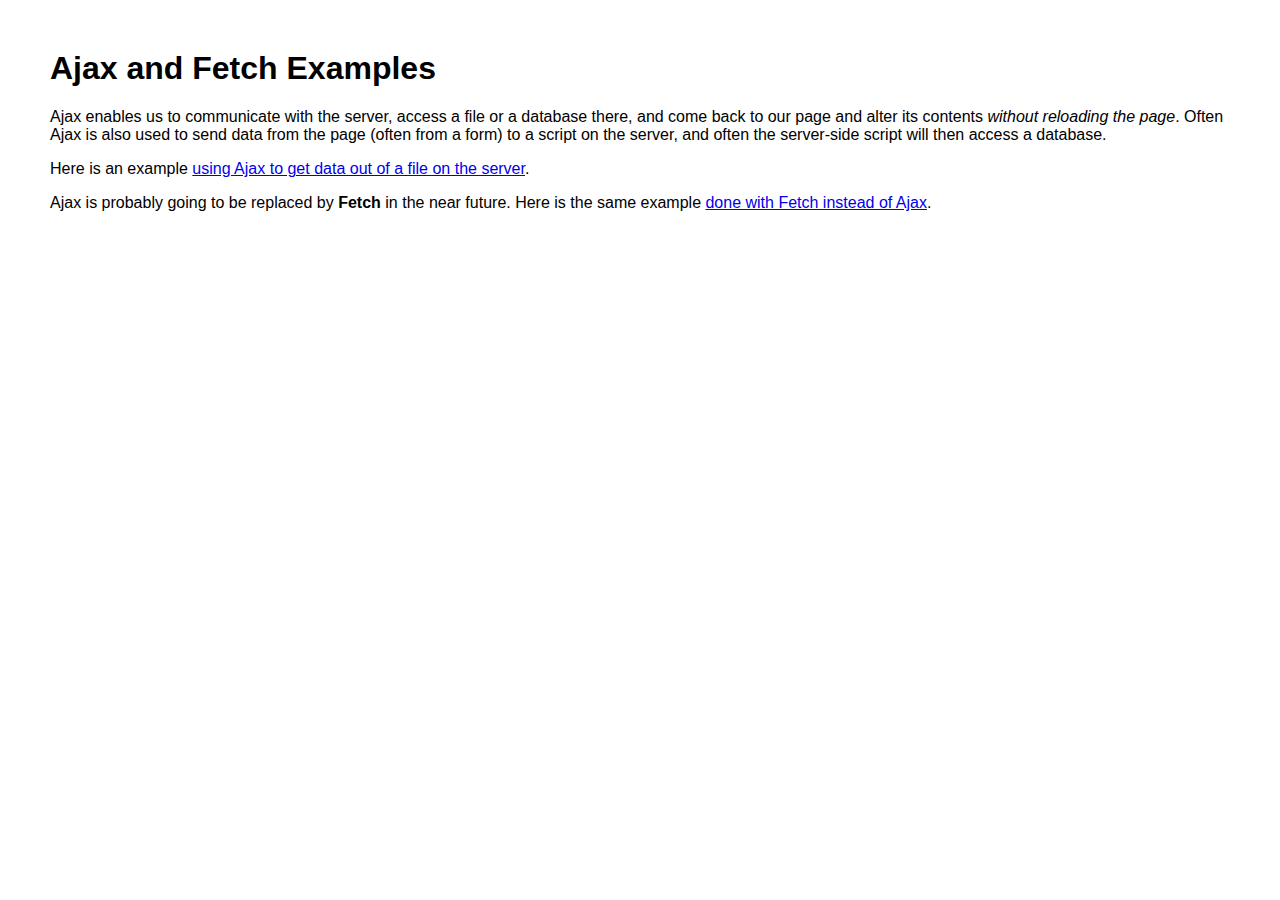
<file: index.html>
<!DOCTYPE html>
<html>
<head>
<meta charset="utf-8">
<title>Ajax and Fetch Examples</title>
<link href="css/main.css" rel="stylesheet">
</head>
<body>

<h1>Ajax and Fetch Examples</h1>

<p>Ajax enables us to communicate with the server, access a file or a database there, and come back to our page and alter its contents <em>without reloading the page</em>. Often Ajax is also used to send data from the page (often from a form) to a script on the server, and often the server-side script will then access a database.</p>

<p>Here is an example <a href="ajax_example.html">using Ajax to get data out of a file on the server</a>.</p>

<p>Ajax is probably going to be replaced by <strong>Fetch</strong> in the near future. Here is the same example <a href="fetch_example.html">done with Fetch instead of Ajax</a>.</p>

</body>
</html>
</file>
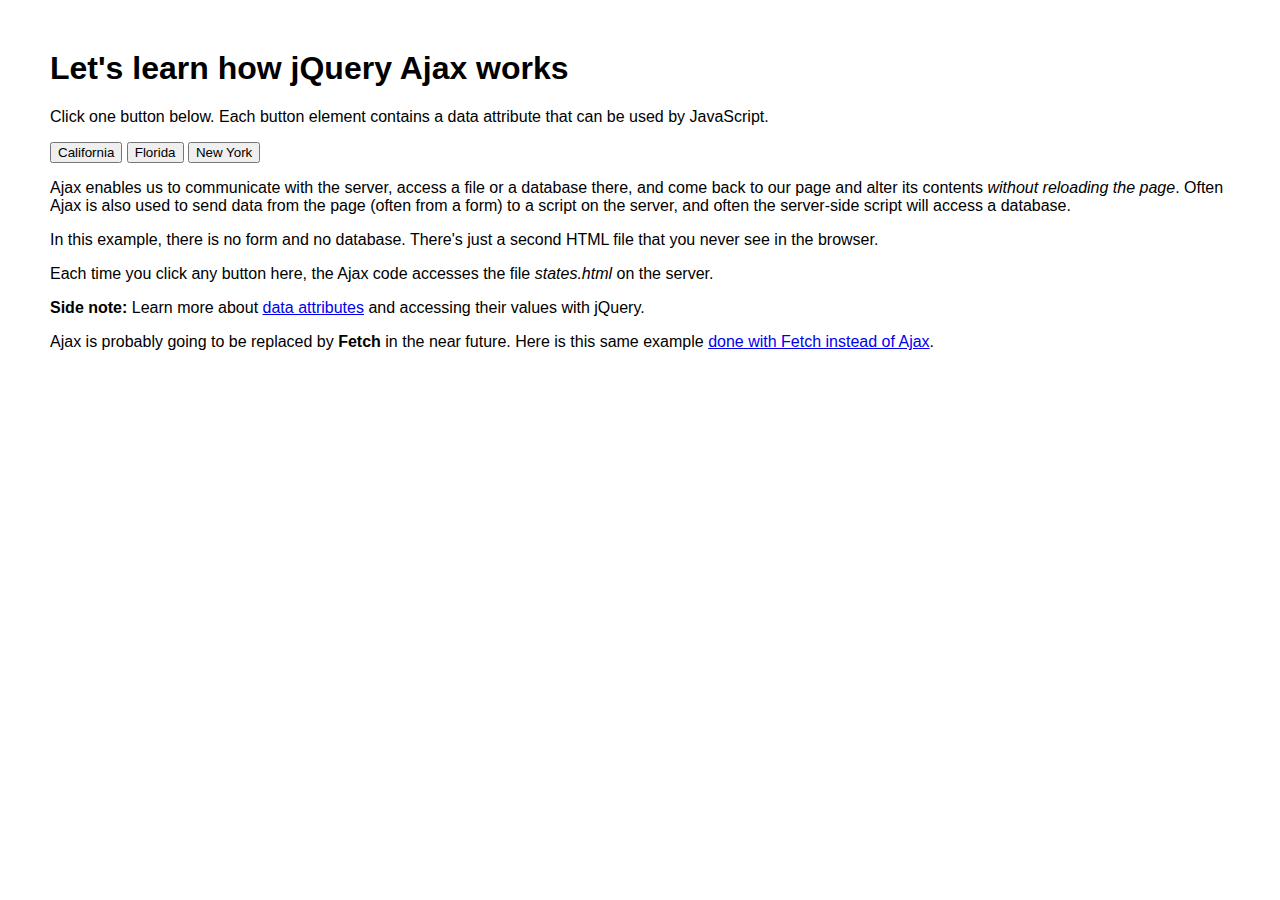
<file: ajax_example.html>
<!DOCTYPE html>
<html>
<head>
<meta charset="utf-8">
<title>jQuery AJAX Example</title>
<link href="css/main.css" rel="stylesheet">
</head>
<body>

<h1>Let's learn how jQuery Ajax works</h1>

<p>Click one button below. Each button element contains a data attribute that can be used by JavaScript.</p>

<div class="wrapper">

  <button data-state='CA'>California</button>
  <button data-state='FL'>Florida</button>
  <button data-state='NY'>New York</button>

  <div id="content"></div>

</div>

<p>Ajax enables us to communicate with the server, access a file or a database there, and come back to our page and alter its contents <em>without reloading the page</em>. Often Ajax is also used to send data from the page (often from a form) to a script on the server, and often the server-side script will access a database.</p>

<p>In this example, there is no form and no database. There's just a second HTML file that you never see in the browser.</p>

<p>Each time you click any button here, the Ajax code accesses the file <em>states.html</em> on the server.</p>

<p><strong>Side note:</strong> Learn more about <a href="https://www.sitepoint.com/use-html5-data-attributes/">data attributes</a> and accessing their values with jQuery.</p>

<p>Ajax is probably going to be replaced by <strong>Fetch</strong> in the near future. Here is this same example <a href="fetch_example.html">done with Fetch instead of Ajax</a>.</p>

<script src="https://ajax.googleapis.com/ajax/libs/jquery/2.2.4/jquery.min.js">
</script>
<script src="js/main.js"></script>
</body>
</html>
</file>
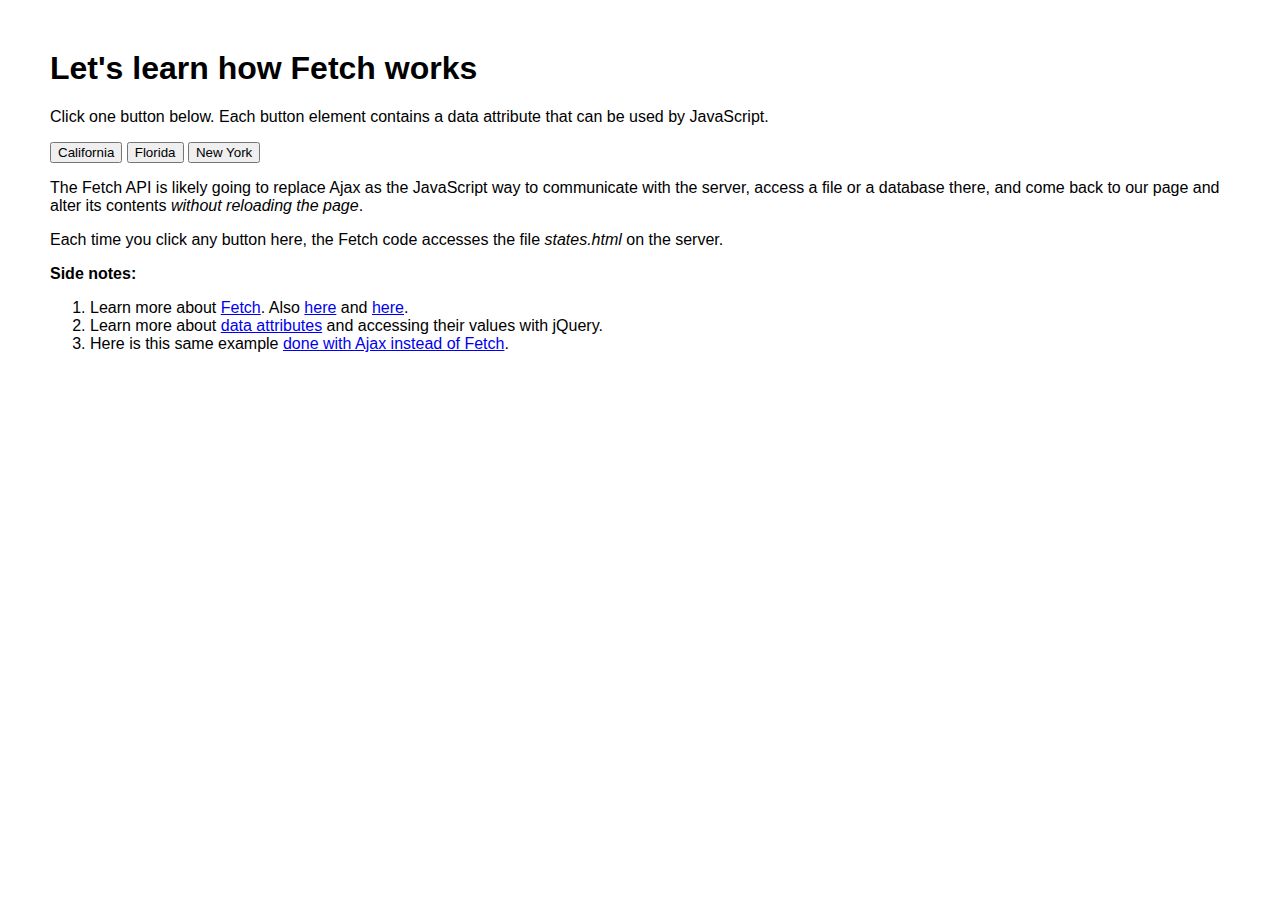
<file: fetch_example.html>
<!DOCTYPE html>
<html>
<head>
<meta charset="utf-8">
<title>jQuery Fetch Example</title>
<link href="css/main.css" rel="stylesheet">
</head>
<body>

<h1>Let's learn how Fetch works</h1>

<p>Click one button below. Each button element contains a data attribute that can be used by JavaScript.</p>

<div class="wrapper">

  <button data-state='CA'>California</button>
  <button data-state='FL'>Florida</button>
  <button data-state='NY'>New York</button>

  <div id="content"></div>

</div>

<p>The Fetch API is likely going to replace Ajax as the JavaScript way to communicate with the server, access a file or a database there, and come back to our page and alter its contents <em>without reloading the page</em>.</p>

<p>Each time you click any button here, the Fetch code accesses the file <em>states.html</em> on the server.</p>

<p><strong>Side notes:</strong></p>
<ol>
  <li>Learn more about <a href="https://developer.mozilla.org/en-US/docs/Web/API/Fetch_API/Using_Fetch">Fetch</a>. Also <a href="https://weimergeeks.com/wp/javascript/fetch-api-better-than-ajax/">here</a> and <a href="https://weimergeeks.com/wp/javascript/more-about-using-fetch/">here</a>.</li>

  <li>Learn more about <a href="https://www.sitepoint.com/use-html5-data-attributes/">data attributes</a> and accessing their values with jQuery.</li>

  <li>Here is this same example <a href="ajax_example.html">done with Ajax instead of Fetch</a>.
</ol>

<script src="https://ajax.googleapis.com/ajax/libs/jquery/2.2.4/jquery.min.js">
</script>
<script src="js/fetch_example.js"></script>
</body>
</html>
</file>
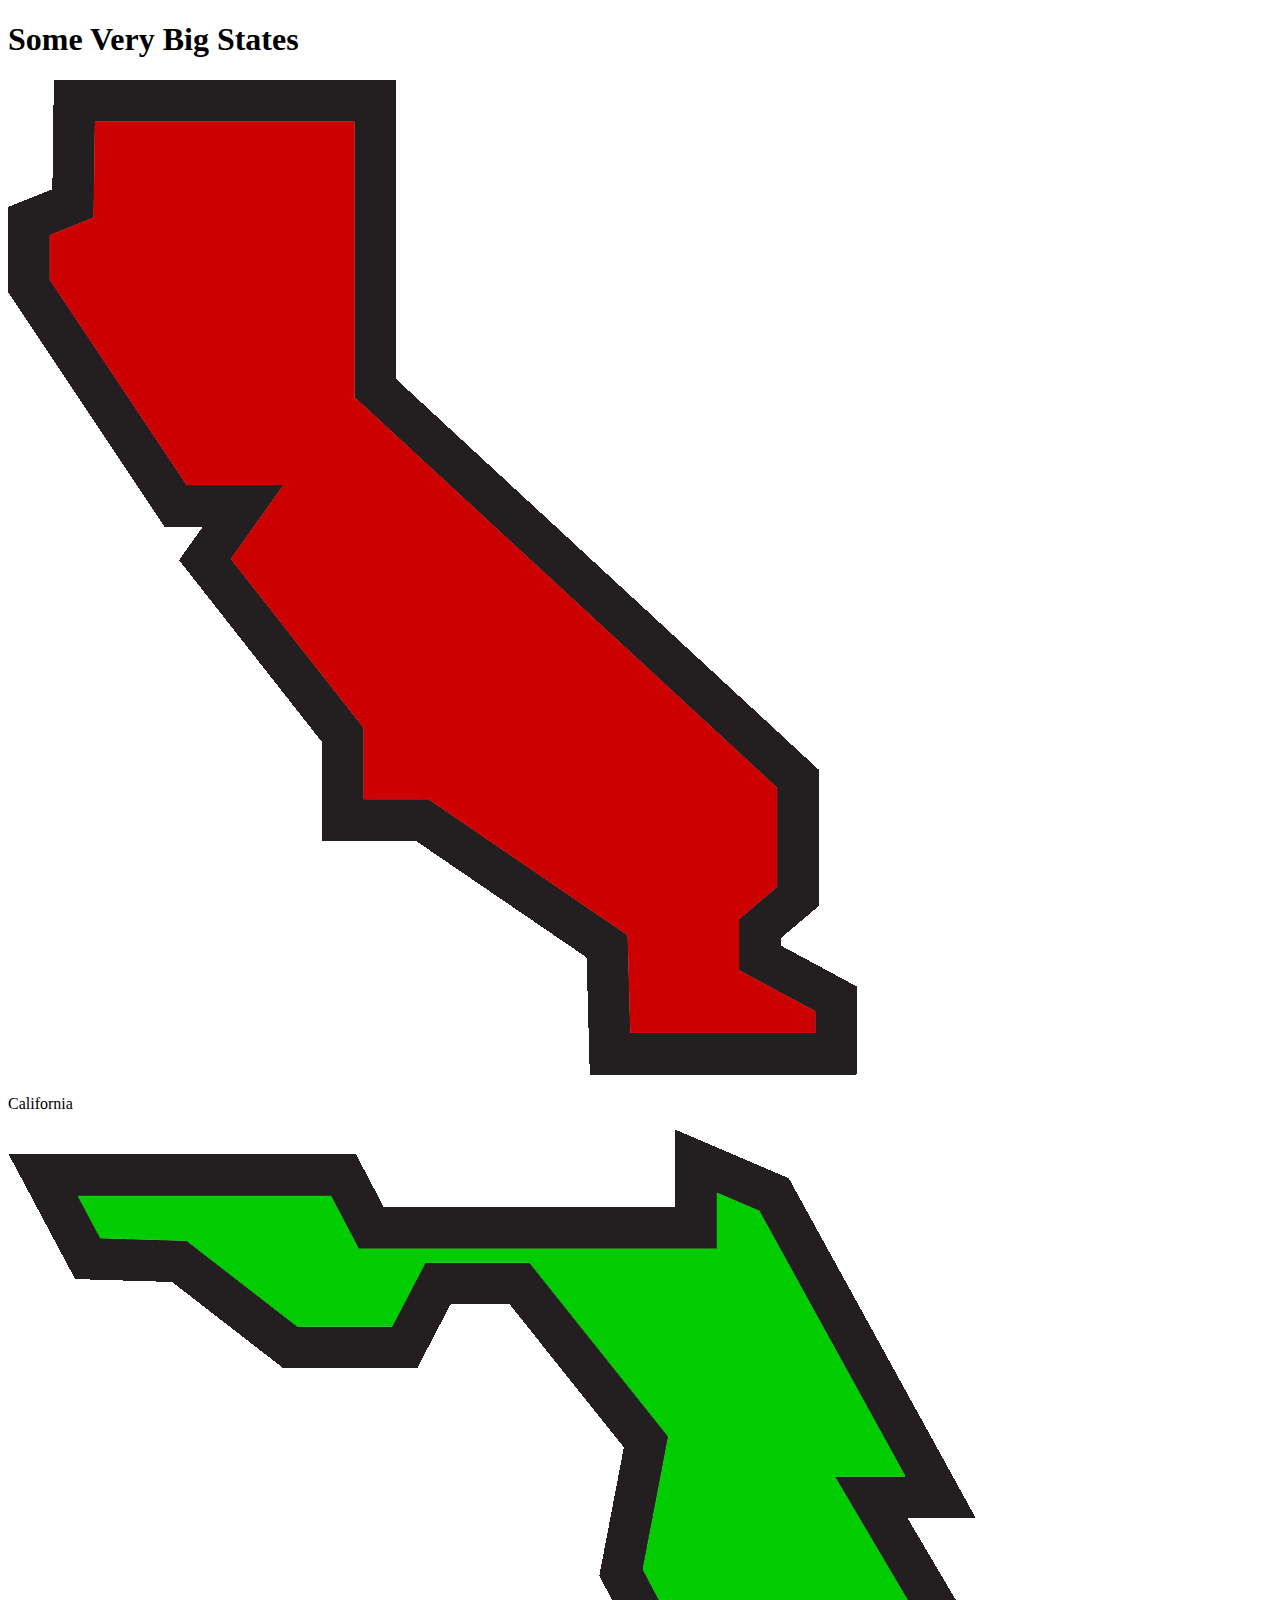
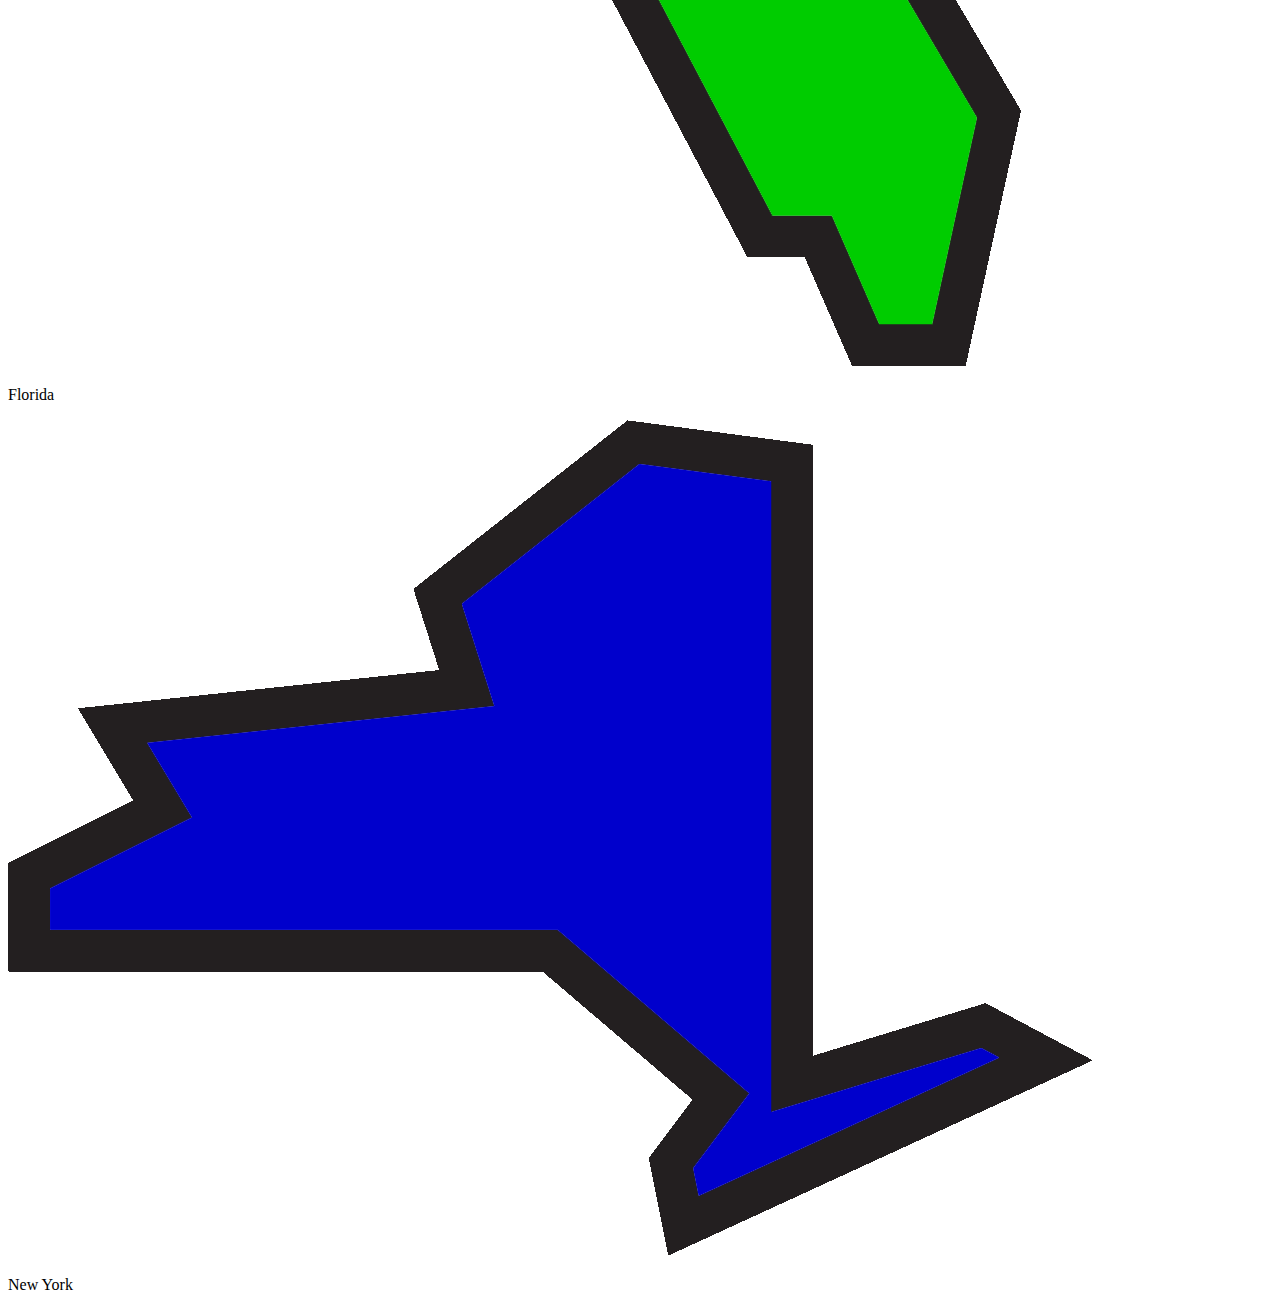
<file: states.html>
<!DOCTYPE html>
<html>
<head>
<meta charset="utf-8">
<title>Some States</title>
</head>
<body>

<h1>Some Very Big States</h1>

<div id="CA" class="state">
  <img src="images/california.png" alt="State outline: California">
  <p>California</p>
</div>

<div id="FL" class="state">
  <img src="images/florida.png" alt="State outline: Florida">
  <p>Florida</p>
</div>

<div id="NY" class="state">
  <img src="images/newyork.png" alt="State outline: New York">
  <p>New York</p>
</div>

</body>
</html>
</file>
<file: css/main.css>
body {
  font-family: sans-serif;
  font-size: 100%;
  margin: 50px;
}
img {
  max-width: 100%;
}
.state {
  width: 200px;
  margin: 2em auto;
}
.state p {
  text-align: center;
}
</file>
